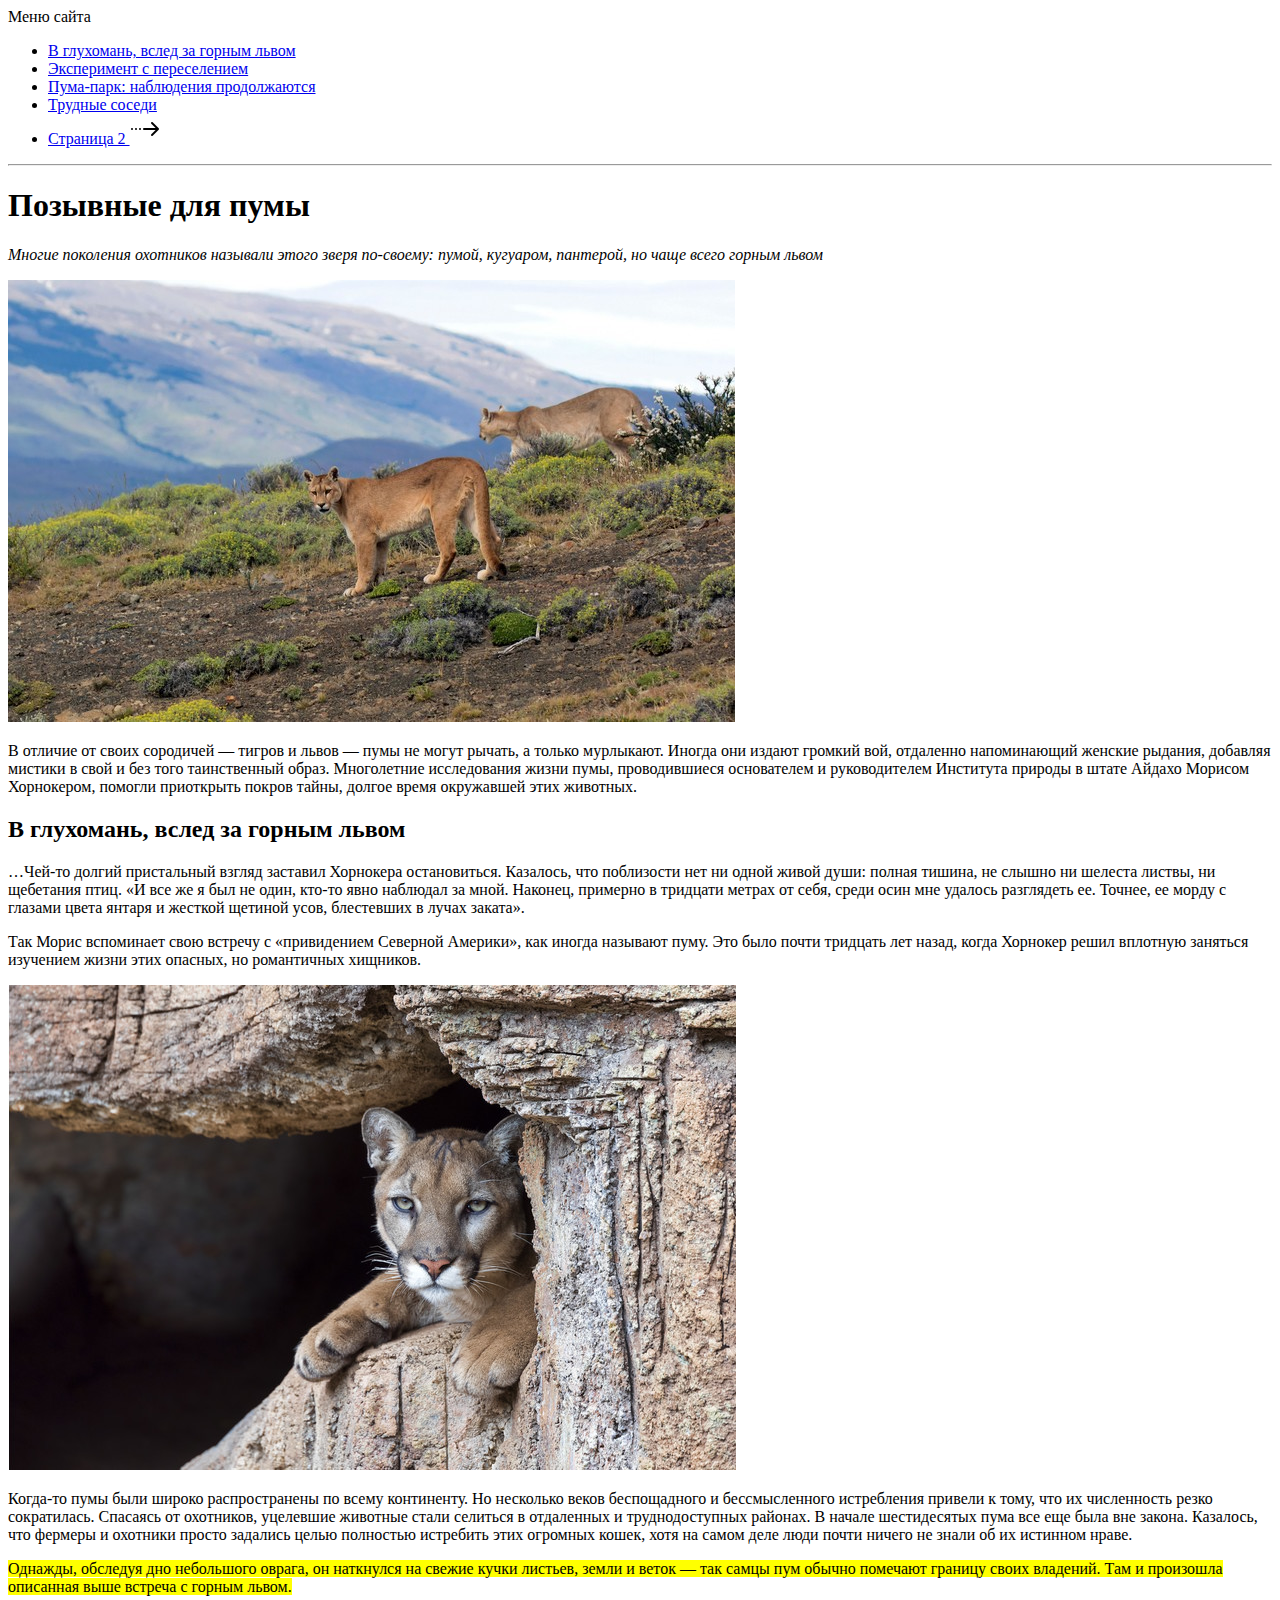
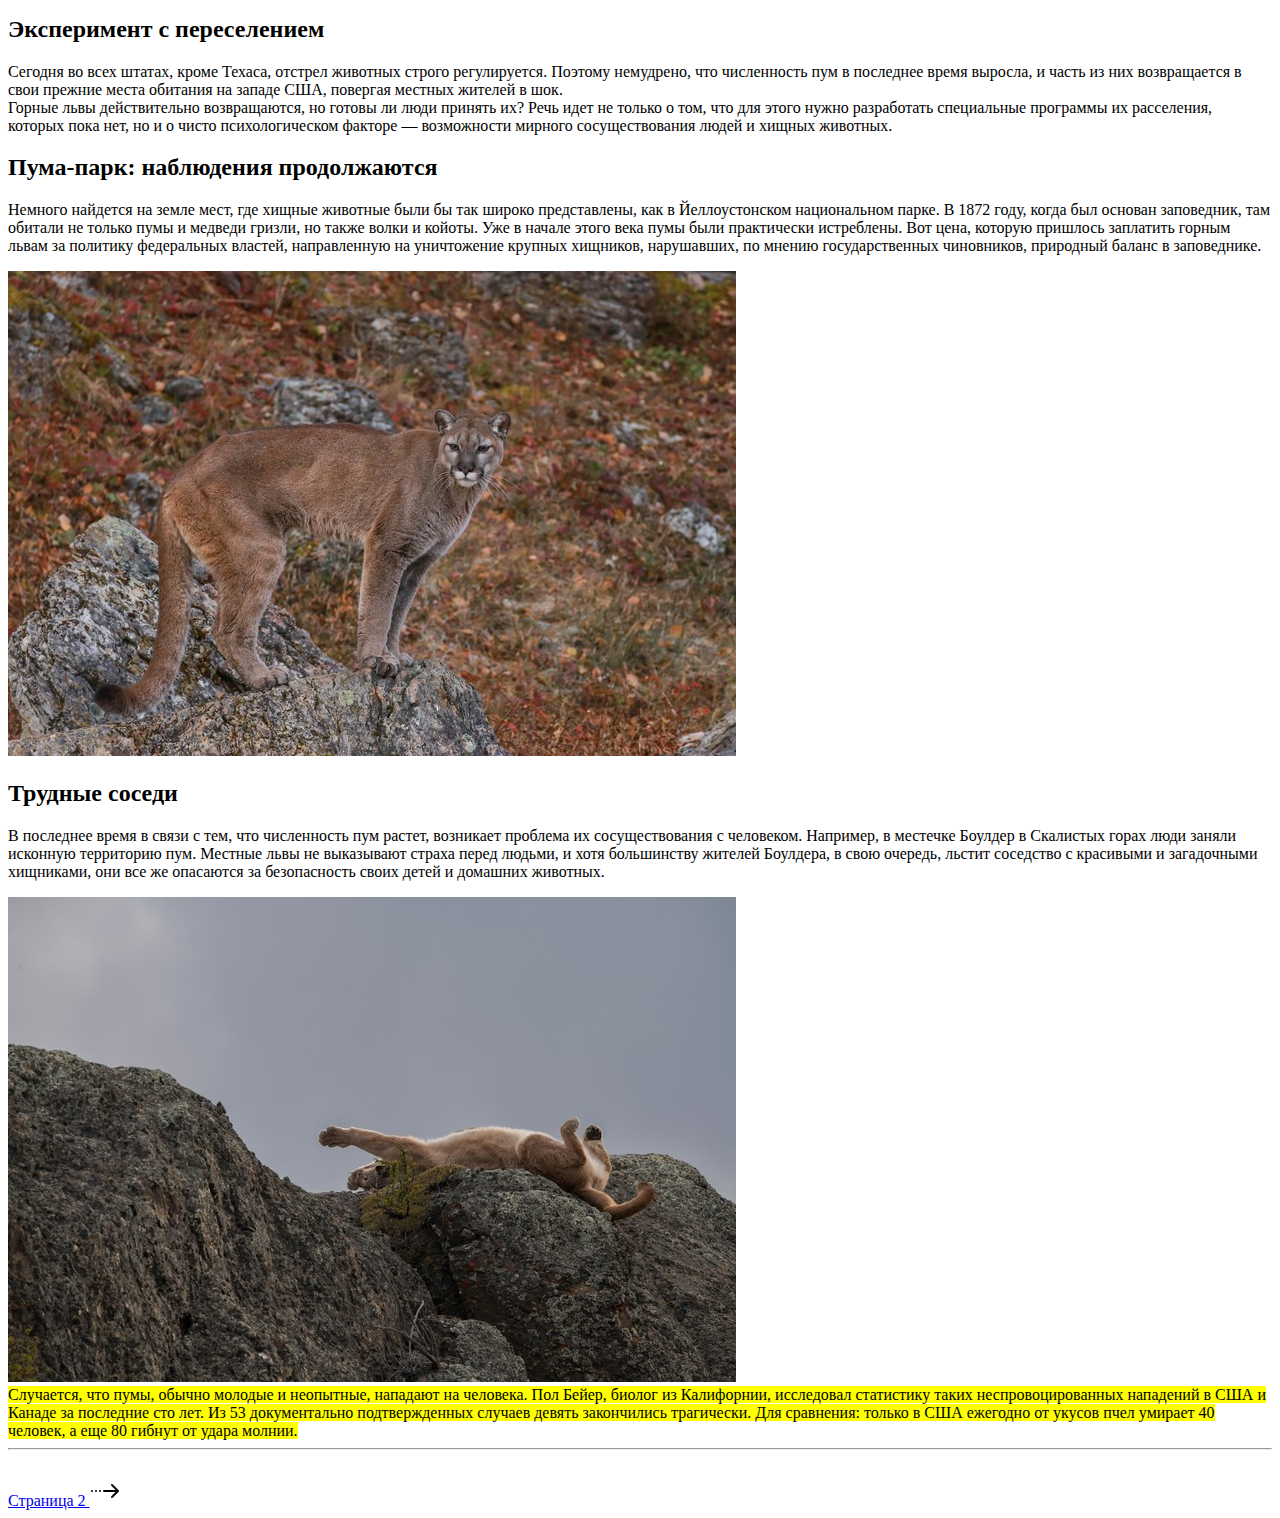
<file: index.html>
<!DOCTYPE html>
<html lang="ru">

<head>
   <meta charset="UTF-8">
   <meta http-equiv="X-UA-Compatible" content="IE=edge">
   <meta name="viewport" content="width=device-width, initial-scale=1.0">
   <title>Позывные для пумы</title>
</head>
<header>
   <nav class="menu" title="Меню сайта"> Меню сайта
      <ul>
         <li><a href="#transition1">В глухомань, вслед за горным львом</a></li>
         <li><a href="#transition2">Эксперимент с переселением</a></li>
         <li><a href="#transition3">Пума-парк: наблюдения продолжаются</a></li>
         <li><a href="#transition4">Трудные соседи</a></li>
         <li> <a href="page2.html">Страница 2 <img src="img/icon/icons8-продвижение-30.png" alt="icon_1"></a>
         </li>
      </ul>
   </nav>
   <hr>
</header>
<main>
   <div class="content" title="content">
      <h1 id="transition1">Позывные для пумы</h1>
         <p>
            <i>Многие поколения охотников называли этого зверя по-своему: пумой, кугуаром, пантерой, но чаще всего горным
            львом</i>
         </p>
      <img src="img/727x442_1_fc9de03cb583ad77e1c59a60c39a4107@5000x3038_0xac120003_10771156821635844308.jpeg"
         alt="image_1">
      <p>В отличие от своих сородичей — тигров и львов — пумы не могут рычать, а только мурлыкают. Иногда они издают
         громкий вой, отдаленно напоминающий женские рыдания, добавляя мистики в свой и без того таинственный образ.
         Многолетние исследования жизни пумы, проводившиеся основателем и руководителем Института природы в штате Айдахо
         Морисом Хорнокером, помогли приоткрыть покров тайны, долгое время окружавшей этих животных.</p>
      <h2>В глухомань, вслед за горным львом</h2>
      <p>…Чей-то долгий пристальный взгляд заставил Хорнокера остановиться. Казалось, что поблизости нет ни одной живой
         души: полная тишина, не слышно ни шелеста листвы, ни щебетания птиц. «И все же я был не один, кто-то явно
         наблюдал
         за мной. Наконец, примерно в тридцати метрах от себя, среди осин мне удалось разглядеть ее. Точнее, ее морду с
         глазами цвета янтаря и жесткой щетиной усов, блестевших в лучах заката».</p>
      <p>Так Морис вспоминает свою встречу с «привидением Северной Америки», как иногда называют пуму. Это было почти
         тридцать лет назад, когда Хорнокер решил вплотную заняться изучением жизни этих опасных, но романтичных
         хищников.
      </p>
      <img src="img/728x485_1_2305491f9d9fb89be7db7f0c7a1a4ee0@4500x3000_0xac120003_11469516131635844407.jpeg"
         alt="image_2">
      <p>Когда-то пумы были широко распространены по всему континенту. Но несколько веков беспощадного и бессмысленного
         истребления привели к тому, что их численность резко сократилась. Спасаясь от охотников, уцелевшие животные
         стали
         селиться в отдаленных и труднодоступных районах. В начале шестидесятых пума все еще была вне закона. Казалось,
         что
         фермеры и охотники просто задались целью полностью истребить этих огромных кошек, хотя на самом деле люди почти
         ничего не знали об их истинном нраве.</p>
      <mark>Однажды, обследуя дно небольшого оврага, он наткнулся на свежие кучки листьев, земли и веток — так самцы пум
         обычно помечают границу своих владений. Там и произошла описанная выше встреча с горным львом.</mark>
      <h2 id="transition2">Эксперимент с переселением</h2>
      <p>Сегодня во всех штатах, кроме Техаса, отстрел животных строго регулируется. Поэтому немудрено, что численность
         пум
         в последнее время выросла, и часть из них возвращается в свои прежние места обитания на западе США, повергая
         местных жителей в шок.
         <br>
         Горные львы действительно возвращаются, но готовы ли люди принять их? Речь идет не только о том, что для этого
         нужно разработать специальные программы их расселения, которых пока нет, но и о чисто психологическом факторе —
         возможности мирного сосуществования людей и хищных животных.
      </p>
      <h2 id="transition3">Пума-парк: наблюдения продолжаются</h2>
      <p>Немного найдется на земле мест, где хищные животные были бы так широко представлены, как в Йеллоустонском
         национальном парке. В 1872 году, когда был основан заповедник, там обитали не только пумы и медведи гризли, но
         также волки и койоты. Уже в начале этого века пумы были практически истреблены. Вот цена, которую пришлось
         заплатить горным львам за политику федеральных властей, направленную на уничтожение крупных хищников,
         нарушавших,
         по мнению государственных чиновников, природный баланс в заповеднике.</p>
      <img src="img/728x485_1_4d6d793c6ac9d3cc62367a7c53c02651@5000x3333_0xac120003_6725110771635844330.jpeg"
         alt="image_3">
      <h2 id="transition4">Трудные соседи</h2>
      <p>В последнее время в связи с тем, что численность пум растет, возникает проблема их сосуществования с человеком.
         Например, в местечке Боулдер в Скалистых горах люди заняли исконную территорию пум. Местные львы не выказывают
         страха перед людьми, и хотя большинству жителей Боулдера, в свою очередь, льстит соседство с красивыми и
         загадочными хищниками, они все же опасаются за безопасность своих детей и домашних животных.</p>
      <img src="img/728x485_1_5d030941c059a12291d788fd190be792@5000x3333_0xac120003_20551431921635844346.jpeg"
         alt="image_4">
      <br>
      <mark>Случается, что пумы, обычно молодые и неопытные, нападают на человека. Пол Бейер, биолог из Калифорнии,
         исследовал статистику таких неспровоцированных нападений в США и Канаде за последние сто лет. Из 53
         документально
         подтвержденных случаев девять закончились трагически. Для сравнения: только в США ежегодно от укусов пчел
         умирает
         40 человек, а еще 80 гибнут от удара молнии.</mark>
   </div>

</main>
<hr>

<br>

<footer title="footer">

   <a href=" page2.html">Страница 2 <img src="img/icon/icons8-продвижение-30.png" alt="icon_1"></a>
</footer>


</html>
</file>
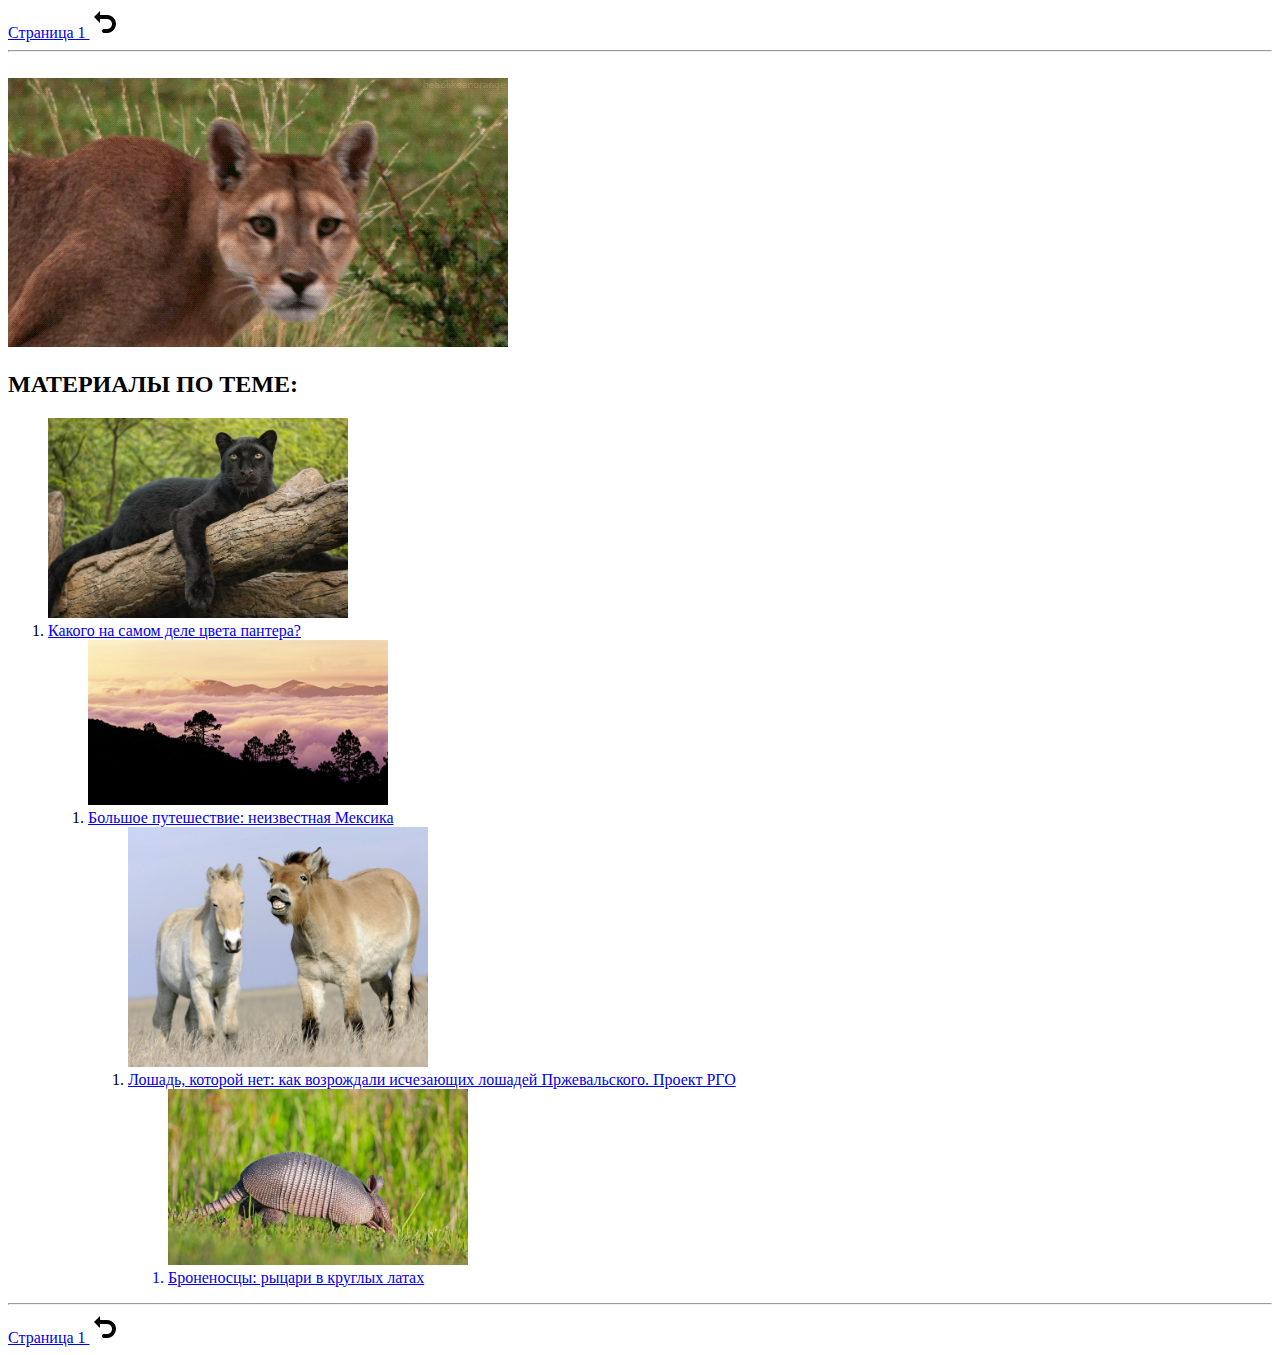
<file: page2.html>
<!DOCTYPE html>
<html lang="ru">

<head>
   <meta charset="UTF-8">
   <meta http-equiv="X-UA-Compatible" content="IE=edge">
   <meta name="viewport" content="width=device-width, initial-scale=1.0">
   <title>Позывные для пумы</title>
</head>
<header>
   <a href="index.html">Страница 1 <img src="img/icon/icons8-отменить-30.png" alt="icon_4"> </a>
   <hr>
</header>
<br>

<body>
   <img src="img/500x269_0xac120003_13950461781635844202.gif" alt="image_gif1">
   <h2>МАТЕРИАЛЫ ПО ТЕМЕ:</h2>
   <ol>
      <a href="https://www.vokrugsveta.ru/articles/kakogo-na-samom-dele-cveta-pantera-id667808/" target="_blank">
         <img width="300"
            src="img/728x485_1_40ca3ae71723d96df583732538a0b2b9@5000x3333_0xac120003_19177799001626357308.jpg"
            alt="image_1">
         <li>Какого на самом деле цвета пантера?
            <ol>
               <a href="https://www.vokrugsveta.ru/article/269507/" target="_blank">
                  <img width="300"
                     src="img/727x400_1_6a08c93f73d3f8bb8e7c5cf879f23648@1000x550_0xac120003_6600280541615823809.jpg"
                     alt="image_2">
                  <li>Большое путешествие: неизвестная Мексика
                     <ol>
                        <a href="https://www.vokrugsveta.ru/articles/loshad-kotoroi-net-kak-vozrozhdali-ischezayushikh-loshadei-przhevalskogo-proekt-rgo-id664153/"
                           target="_blank">
                           <img width="300"
                              src="img/728x584_1_8a29fda9ed1f656fe14417df9d356c6a@1200x962_0xac120003_6162248311624881637.jpg"
                              alt="image_3">
                           <li>Лошадь, которой нет: как возрождали исчезающих лошадей Пржевальского. Проект РГО
                              <ol>
                                 <a href="https://www.vokrugsveta.ru/vs/article/6192/" target="_blank">
                                    <img width="300"
                                       src="img/728x425_1_63ee7385ec130ad43696d958058ea1b2@5000x2917_0xac120003_4575658921627388923.jpg"
                                       alt="image_4">
                                    <li>Броненосцы: рыцари в круглых латах</li>
                                 </a>
                              </ol>
                           </li>

                        </a>
                     </ol>
                  </li>

               </a>
            </ol>
         </li>

      </a>



   </ol>
</body>
<hr>
<footer>
   <a href="index.html"> Страница 1 <img src="img/icon/icons8-отменить-30.png" alt="icon_4"> </a>
</footer>

</html>
</file>
